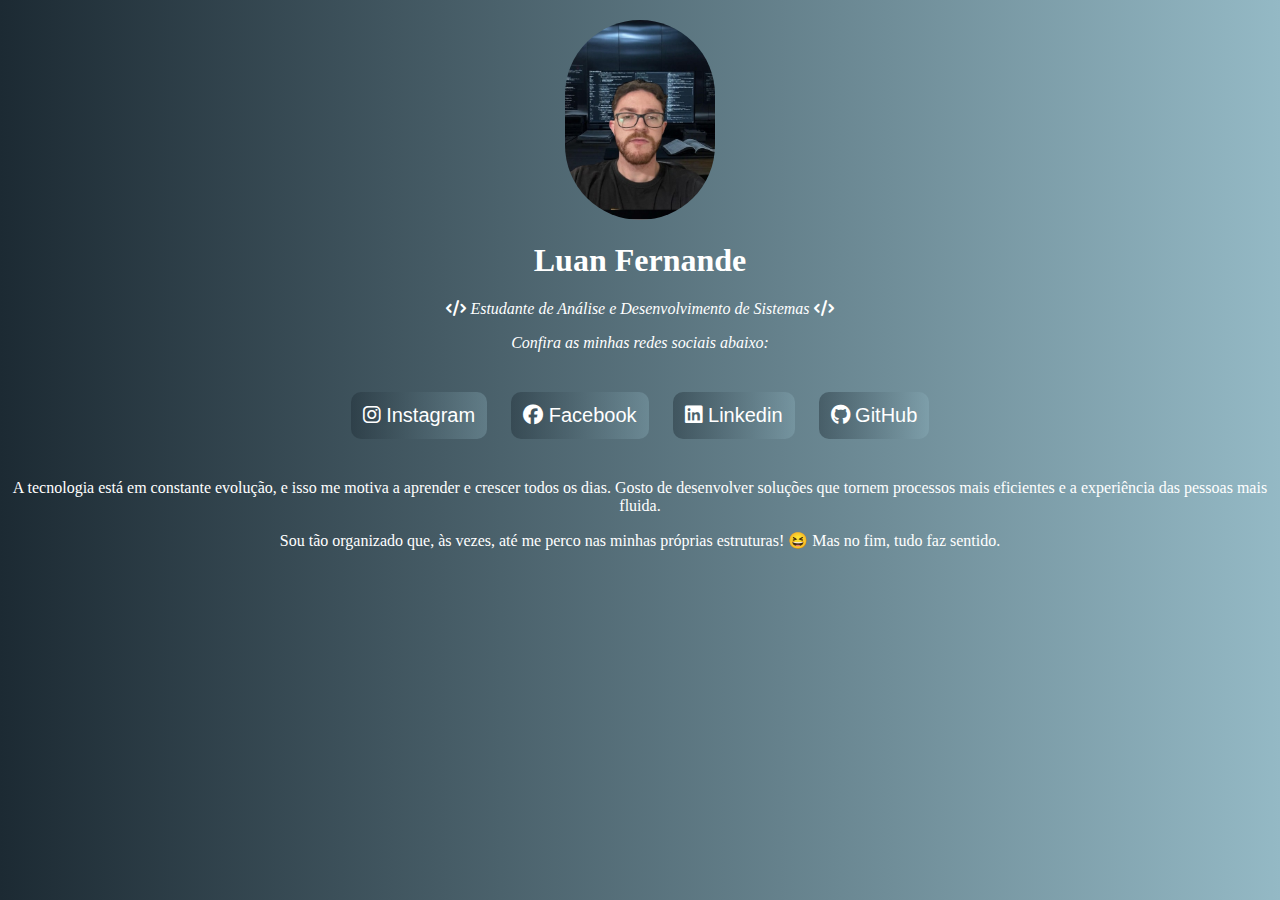
<file: index.html>
<html lang="pt-BR">

<head>
    <meta charset="UTF-8">
    <meta http-equiv="X-UA-Compatible" content="IE=edge">
    <meta name="viewport" content="width=device-width, initial-scale=1.0">
    <link rel="icon" href="Imagens/icons8-blog-64.png">
    <link rel="stylesheet" href="style.css">
    <link rel="stylesheet" href="https://cdnjs.cloudflare.com/ajax/libs/font-awesome/6.5.1/css/all.min.css">
    <title>Perfil do Luan</title>
</head>

<body>

    <header>
        <img src="Imagens/WhatsApp_Image_2025-02-21_at_13.14-Photoroom.jpg" alt="Imagem do Usuário">
        <h1>Luan Fernande</h1> 
    </header>
    <p>
        <i class="fa-solid fa-code"></i> <em>Estudante de Análise e Desenvolvimento de Sistemas</em> <i class="fa-solid fa-code"></i><br>
    </p>
    <p>
        <em>Confira as minhas redes sociais abaixo:</em>
    </p>
        <section class="social">
            <button>
                <a href="https://www.instagram.com/elyoueien_/" target="_blank"><i class="fab fa-instagram"></i> Instagram</a>
            </button>
            <button>
                <a href="https://www.facebook.com/luan.fernande.923/" target="_blank"><i class="fab fa-facebook"></i> Facebook</a>
            </button>
            <button>
                <a href="https://www.linkedin.com/in/luan-fernande-ads/" target="_blank"><i class="fab fa-linkedin"></i> Linkedin</a>
            </button>
            <button>
                <a href="https://github.com/FernandeLuan" target="_blank"><i class="fab fa-github"></i> GitHub</a>
            </button>
        </section>
 
    
    <main>
        <section class="sobre">
            <p>
                A tecnologia está em constante evolução, e isso me motiva a aprender e crescer todos os dias. Gosto de desenvolver soluções que tornem processos mais eficientes e a experiência das pessoas mais fluida.            </p>
            <p>
                Sou tão organizado que, às vezes, até me perco nas minhas próprias estruturas! 😆 Mas no fim, tudo faz sentido.            </p>
        </section>
    </main>
</body>
</file>
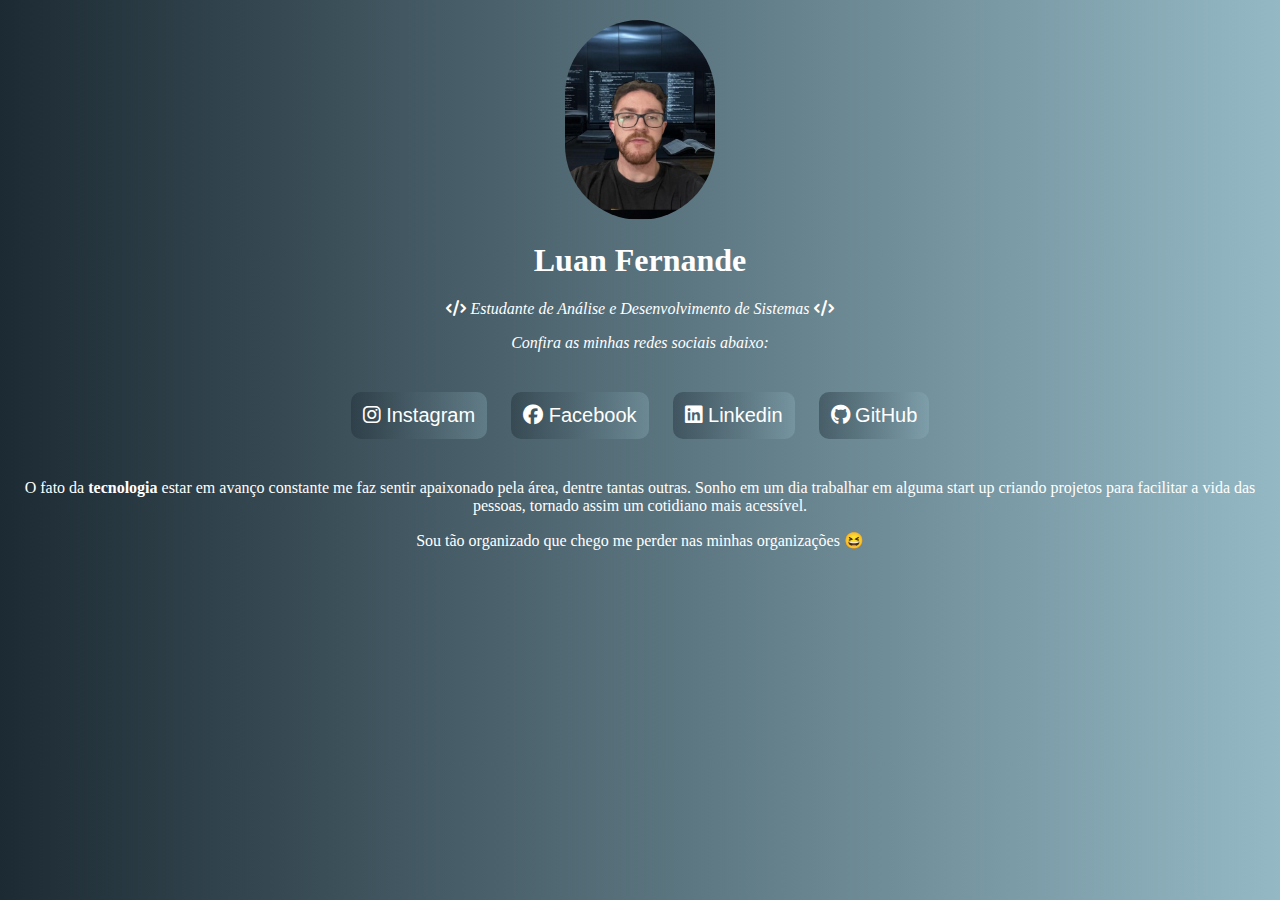
<file: blog_pessoal.html>
<html lang="pt-BR">

<head>
    <meta charset="UTF-8">
    <meta http-equiv="X-UA-Compatible" content="IE=edge">
    <meta name="viewport" content="width=device-width, initial-scale=1.0">
    <link rel="icon" href="/Imagens/icone.png"/>
    <link rel="stylesheet" href="style.css">
    <link rel="stylesheet" href="https://cdnjs.cloudflare.com/ajax/libs/font-awesome/6.5.1/css/all.min.css">
    <title>Perfil do Luan</title>
</head>

<body>

    <header>
        <img src="Imagens/WhatsApp_Image_2025-02-21_at_13.14-Photoroom.jpg" alt="Imagem do Usuário">
        <h1>Luan Fernande</h1> 
    </header>
    <p>
        <i class="fa-solid fa-code"></i> <em>Estudante de Análise e Desenvolvimento de Sistemas</em> <i class="fa-solid fa-code"></i><br>
    </p>
    <p>
        <em>Confira as minhas redes sociais abaixo:</em>
    </p>
        <section class="social">
            <button>
                <a href="https://www.instagram.com/elyoueien_/" target="_blank"><i class="fab fa-instagram"></i> Instagram</a>
            </button>
            <button>
                <a href="https://www.facebook.com/luan.fernande.923/" target="_blank"><i class="fab fa-facebook"></i> Facebook</a>
            </button>
            <button>
                <a href="https://www.linkedin.com/in/luan-fernande-ads/" target="_blank"><i class="fab fa-linkedin"></i> Linkedin</a>
            </button>
            <button>
                <a href="https://github.com/FernandeLuan" target="_blank"><i class="fab fa-github"></i> GitHub</a>
            </button>
        </section>
 
    
    <main>
        <section class="sobre">
            <p>
                O fato da <b>tecnologia</b> estar em avanço constante me faz sentir apaixonado pela área, dentre tantas outras. Sonho em um dia trabalhar em alguma start up criando projetos para facilitar a vida das pessoas, tornado assim um cotidiano mais acessível.
            </p>
            <p>
                Sou tão organizado que chego me perder nas minhas organizações 😆
            </p>
        </section>
    </main>
</body>
</file>
<file: style.css>
/* style.css */
body {
    text-align: center;
   margin: 0 10px 0 10px;
    background: linear-gradient(to right, rgb(28, 42, 51), rgb(148, 185, 197));
    font-family: 'Trebuchet MS';
    color: white;
  }
  
  img {
    width: 150px;
    border-radius: 75px;
    margin-top: 20px;
    animation: bounce infinite 2s ease-in-out ;
  }
  
  @keyframes bounce {
    0%, 20%, 50%, 80%, 100% {
      transform: translateY(0);
    }
    40% {
      transform: translateY(-10px);
    }
    60% {
      transform: translateY(-5px);
  }
}
.social {
    margin: 40px 0 40px 0;
}
button{

    background: linear-gradient(to right,  rgba(28, 42, 51, 0.432), rgba(148, 185, 197, 0.315));
    font-size: 20px;
    display: center;
    max-width: auto;
    padding: 12px;
    border-radius: 10px;
    text-decoration: none;
   margin: 0 10px 0 10px;
   border-width: 0px;
   transition: transform 0.5s;
   cursor: pointer;
}
button:hover{
    transform: scale(1.1);

}
.social a {
      color: rgb(255, 255, 255);
  }

a{
    text-decoration: none;
}
</file>
